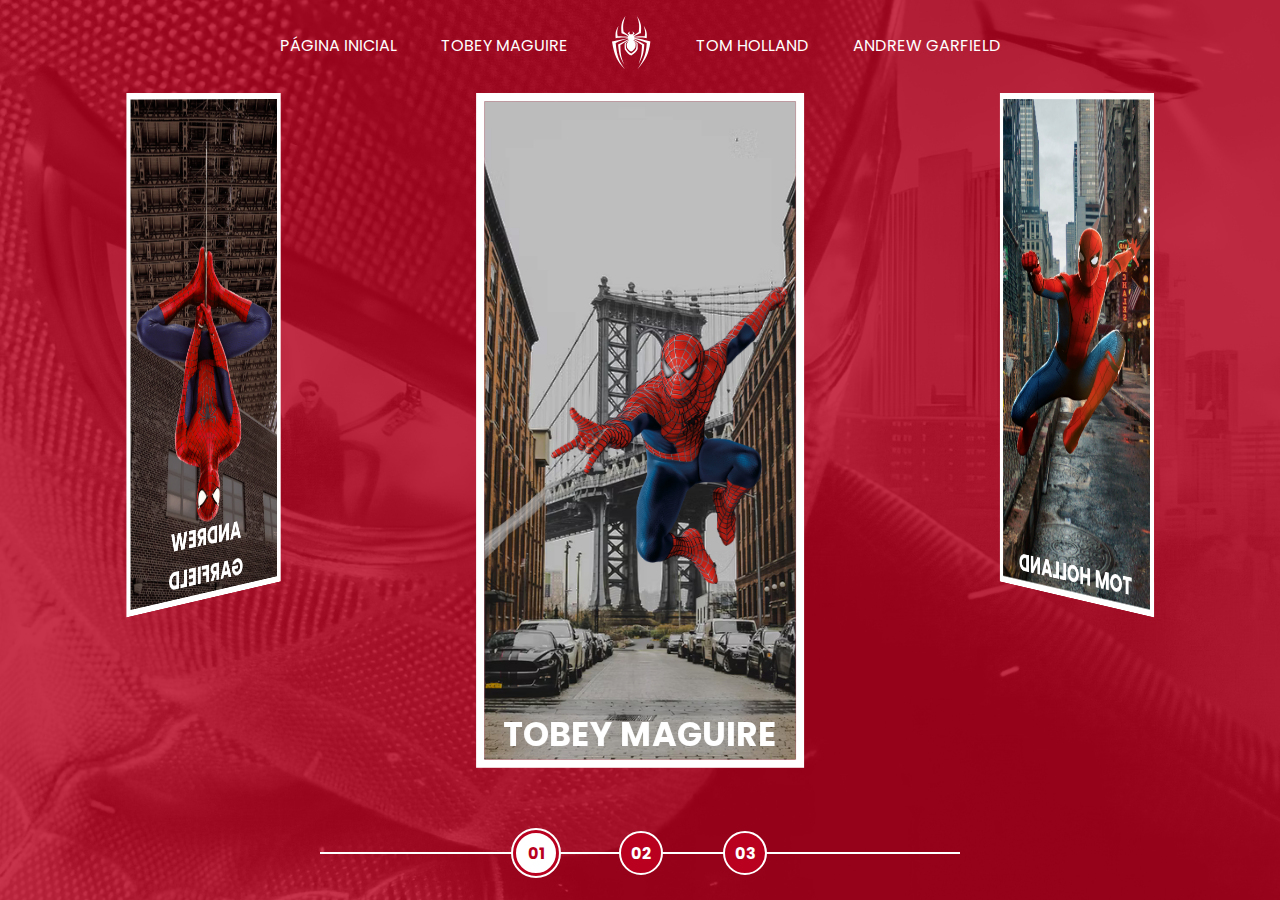
<file: index.html>
<!DOCTYPE html>
<html lang="en">
<head>
  <meta charset="UTF-8">
  <meta http-equiv="X-UA-Compatible" content="IE=edge">
  <meta name="viewport" content="width=device-width, initial-scale=1.0">
  <link rel="stylesheet" href="./assets/css/home-page-styles.css">
  <script src="./assets/scripts/script.js"></script>
  <title>Spider-Man | Multiversos</title>
</head>
<body>
  <nav class="s-menu">
    <ul>
      <li class="s-menu__item">
        <a href="/">Página Inicial</a>
      </li>
      <li class="s-menu__item">
        <a href="#">Tobey Maguire</a>
      </li>
      <li class="s-menu__item s-menu__icon">
        <img src="./assets/images/icons/spider.svg" alt="Spider-Man Multiverse">
      </li>
      <li class="s-menu__item">
        <a href="#">Tom Holland</a>
      </li>
      <li class="s-menu__item">
        <a href="#">Andrew Garfield</a>
      </li>
    </ul>
  </nav>
  <div class="s-container">
    <div class="s-cards-carousel" style="transform: translateZ(-40vw) rotateY(0deg);">
      <a href="./pages/tobey-maguire/spiderman1.html" class="s-card" id="spider-man-01">
        <img class="s-card__background" src="./assets/images/pic-sm-bg-01.jpg">
        <img class="s-card__image" src="./assets/images/spider-man-01.png" alt="Tobey Maguire">
        <h2 class="s-card__title">Tobey Maguire</h2>
      </a>
      <a href="./pages/tom-holland/spiderman1.html" class="s-card" id="spider-man-02">
        <img class="s-card__background" src="./assets/images/pic-sm-bg-02.jpg">
        <img class="s-card__image" src="./assets/images/spider-man-02.png" alt="Tom Holland">
        <h2 class="s-card__title">Tom Holland</h2>
      </a>
      <a href="./pages/andrew-garfield/spiderman1.html" class="s-card" id="spider-man-03">
        <img class="s-card__background" src="./assets/images/pic-sm-bg-03.jpg">
        <img class="s-card__image" src="./assets/images/spider-man-03.png" alt="Andrew Garfield">
        <h2 class="s-card__title">Andrew Garfield</h2>
      </a>
    </div>
  </div>

  <div class="s-controller">
    <div id="1" onclick="selectCarouselItem(this)" class="s-controller__button s-controller__button--active">
      01
    </div>
    <div id="2" onclick="selectCarouselItem(this)" class="s-controller__button">
      02
    </div>
    <div id="3" onclick="selectCarouselItem(this)" class="s-controller__button">
      03
    </div>
    <div class="s-controller__line"></div>
  </div>
</body>
</html>
</file>
<file: assets/css/home-page-styles.css>
@import url('reset.css');
@import url('global.css');

body {
  background-color: var(--primary-color);
}

body::before {
  content: "";
  background-image: url('../images/spider-man-background.jpg');
  background-repeat: no-repeat;
  background-position: center;
  background-size: cover;
  width: 100%;
  height: 100%;
  position: absolute;
  opacity: 0.2;
  transition: background-image 1s ease-in-out, opacity 1s ease-in-out;
}

.s-menu {
  padding: 1rem 0;
  width: 100%;
  text-align: center;
  position: relative;
}

.s-menu__item {
  display: inline-block;
  text-transform: uppercase;
  margin: 0 1.25rem;
}

.s-menu__icon {
  width: 2.5rem;
  margin: 0 1.25rem;
  vertical-align: middle;
}

.s-container {
  position: relative;
  display: flex;
  align-items: center;
  justify-content: space-evenly;
  perspective: 3000px;
}

.s-card {
  border: 0.5rem solid white;
  width: 100%;
  height: 70vh;
  position: absolute;
  transition: filter .5s ease-in-out;
}

.s-card:nth-child(1) {
  transform: rotateY(0deg) translateZ(50vw);
}

.s-card:nth-child(2) {
  transform: rotateY(120deg) translateZ(50vw);
}

.s-card:nth-child(3) {
  transform: rotateY(240deg) translateZ(50vw);
}

.s-card__background {
  width: 100%;
  height: 100%;
  object-fit: cover;
  position: absolute;
  opacity: 1;
  transition: opacity 1s ease-in-out;
}

.s-card__image {
  width: 100%;
  height: 100%;
  object-fit: contain;
  position: relative;
  transition: 1s ease-in-out;
}

.s-card__title {
  font-size: 2rem;
  text-transform: uppercase;
  text-align: center;
  position: absolute;
  width: 100%;
  bottom: 0;
  transition: bottom 1s ease-in-out;
}

.s-controller {
  position: absolute;
  display: flex;
  justify-content: center;
  align-items: center;
  margin-top: 3rem;
  bottom: 1.5rem;
  width: 100%;
}

.s-controller__button {
  display: flex;
  align-items: center;
  justify-content: center;
  width: 2.5rem;
  height: 2.5rem;
  border: 2px solid white;
  border-radius: 50%;
  background-color: var(--primary-color);
  text-align: center;
  font-size: 1rem;
  font-weight: bold;
  cursor: pointer;
  z-index: 1;
  transition: transform 0.3s ease-in-out;
}

.s-controller__button:hover {
  transform: scale(1.1);
}

.s-controller__button:nth-child(2) {
  margin: 0 3.75rem;
}

.s-controller__button--active {
  background-color: white;
  color: var(--primary-color);
  border: 0.1875rem solid var(--primary-color);
  outline: 0.125rem solid white;
}

.s-controller__line {
  background-color: white;
  width: 50%;
  height: 2px;
  position: absolute;
}

/* Hover Animation */

.s-card--hovered .s-card__background {
  cursor: pointer;
  opacity: 0;
}

.s-card--hovered .s-card__image {
  transform: scale(1.4);
  filter: drop-shadow(30px 10px 4px rgba(0, 0, 0, .5));
}

body#spider-man-01-hovered::before {
  background-image: url('../images/pic-sm-bg-01.jpg');
}

body#spider-man-02-hovered::before {
  background-image: url('../images/pic-sm-bg-02.jpg');
}

body#spider-man-03-hovered::before {
  background-image: url('../images/pic-sm-bg-03.jpg');
}

body[id^="spider-man-"]::before {
  opacity: 1;
}

body[id^="spider-man-"] .s-card:not(.s-card--hovered) {
  filter: grayscale(100%);
}

.s-card--hovered .s-card__title {
  bottom: 50%;
}

.s-cards-carousel {
  display: flex;
  justify-content: center;
  width: calc(100vw / 3 - 10%);
  transform-style: preserve-3d;
  transition: transform 0.4s ease-in;
}
</file>
